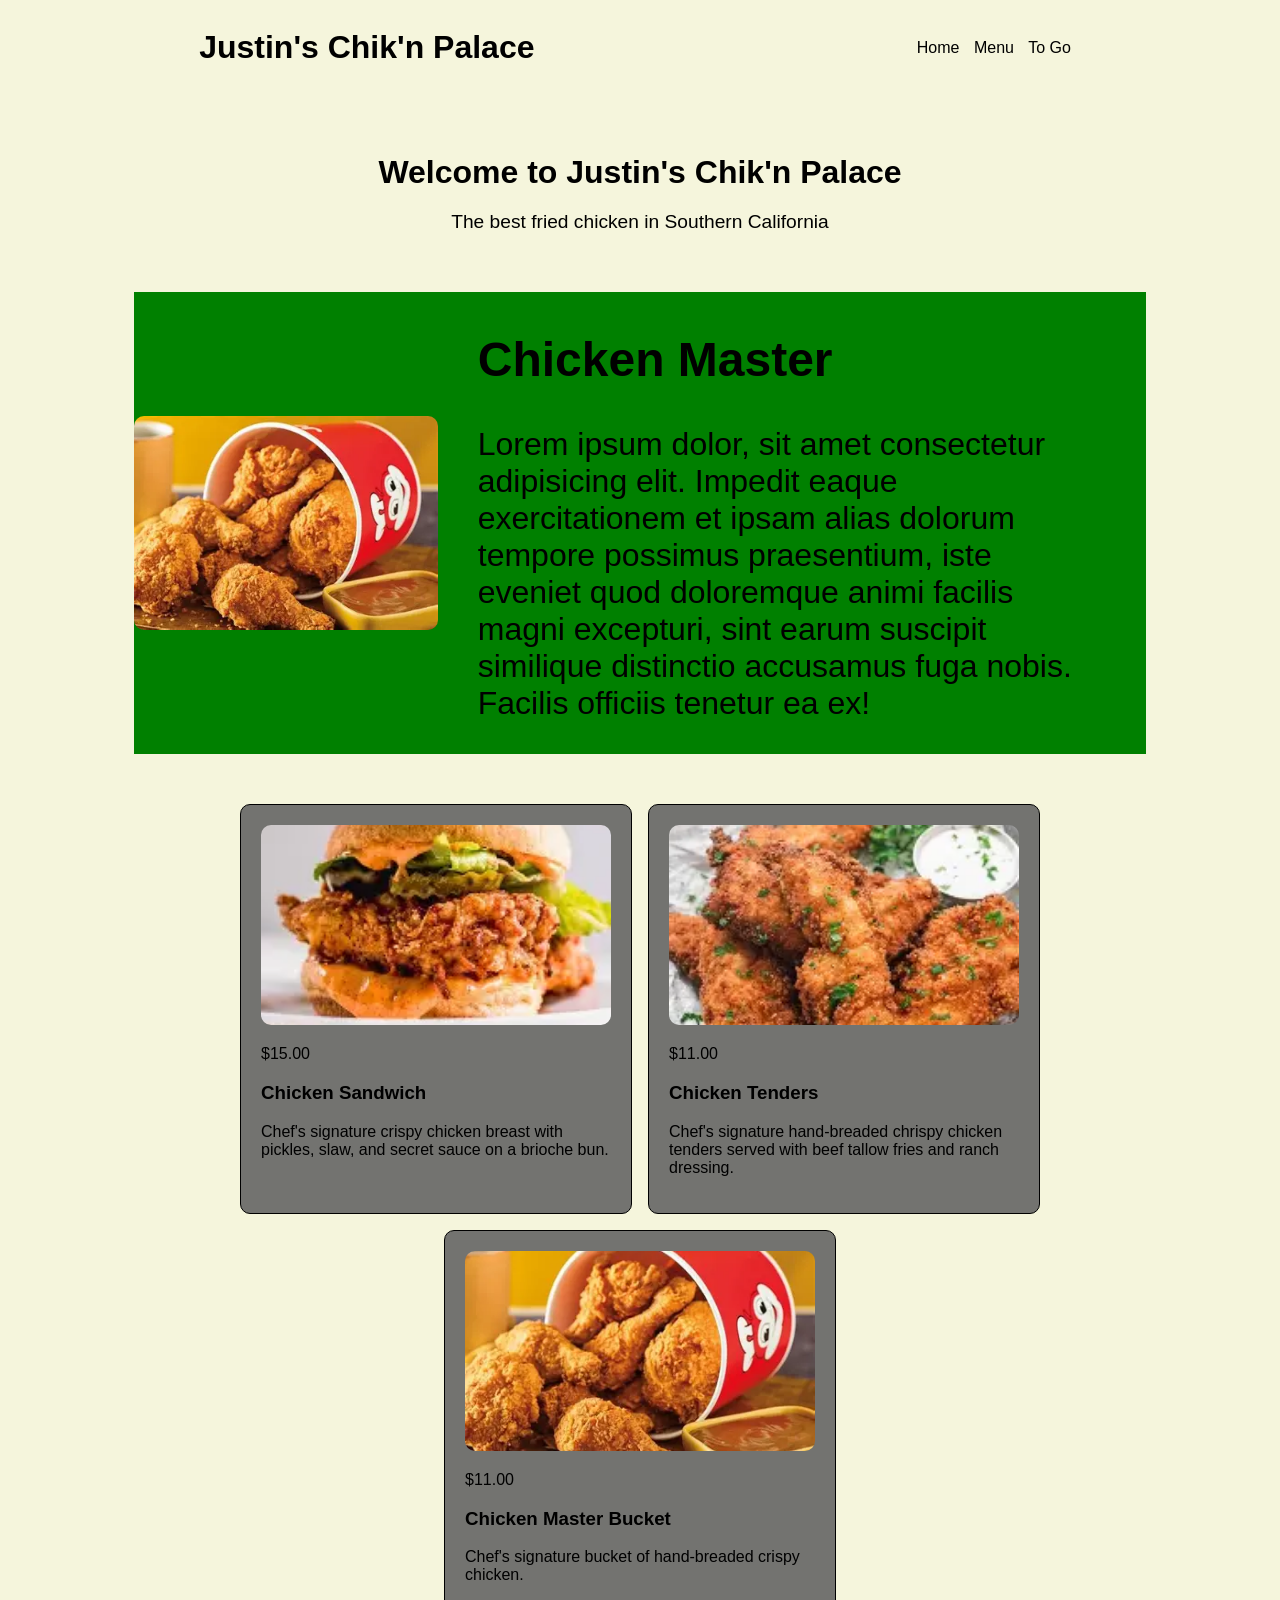
<file: index.html>
<!DOCTYPE html>
<html lang="en">
<head>
    <meta charset="UTF-8">
    <meta name="viewport" content="width=device-width, initial-scale=1.0">
    <title>Restaurant Project</title>
    <link rel="stylesheet" href="mystyle.css">
</head>
<body>
    <header>
        <div class="navigation">
            <h1>Justin's Chik'n Palace</h1>
            <nav>
                <a href="index.html">Home</a>
                <a href="menu.html">Menu</a>
                <a href="togo.html">To Go</a>
            </nav>
        </div>
    </header>

    <section class="hero">
        <h2>Welcome to Justin's Chik'n Palace</h2>
        <p>The best fried chicken in Southern California</p>
    </section>

    <section class="container">
        <div class="dish-month">
            <img src="chicken.jpg" alt="Chicken Master Signature Dish">
            <div class="dish-month-description">
                <h2>Chicken Master</h2>
                <p>Lorem ipsum dolor, sit amet consectetur adipisicing elit. Impedit eaque exercitationem et ipsam alias dolorum tempore possimus praesentium, iste eveniet quod doloremque animi facilis magni excepturi, sint earum suscipit similique distinctio accusamus fuga nobis. Facilis officiis tenetur ea ex!</p>
            </div>
        </div>   
    </section>

    <section class="container menu-dishes">
        <div class="dish-card">
            <img src="chicken sandwich.jpg" alt="signature chicken sandwich">
            <p>$15.00</p>
            <h3>Chicken Sandwich</h3>
            <p>Chef's signature crispy chicken breast with pickles, slaw, and secret sauce on a brioche bun.</p>
        </div>
        <div class="dish-card">
            <img src="chicken tenders.jpg" alt="signature chicken tenders">
            <p>$11.00</p>
            <h3>Chicken Tenders</h3>
            <p>Chef's signature hand-breaded chrispy chicken tenders served with beef tallow fries and ranch dressing.</p>
        </div>
        <div class="dish-card">
           <img src="chicken.jpg" alt="bucket of chicken">
           <p>$11.00</p>
            <h3>Chicken Master Bucket</h3>
            <p>Chef's signature bucket of hand-breaded crispy chicken.</p>
        </div>
    </section>
</body>
</html>
</file>
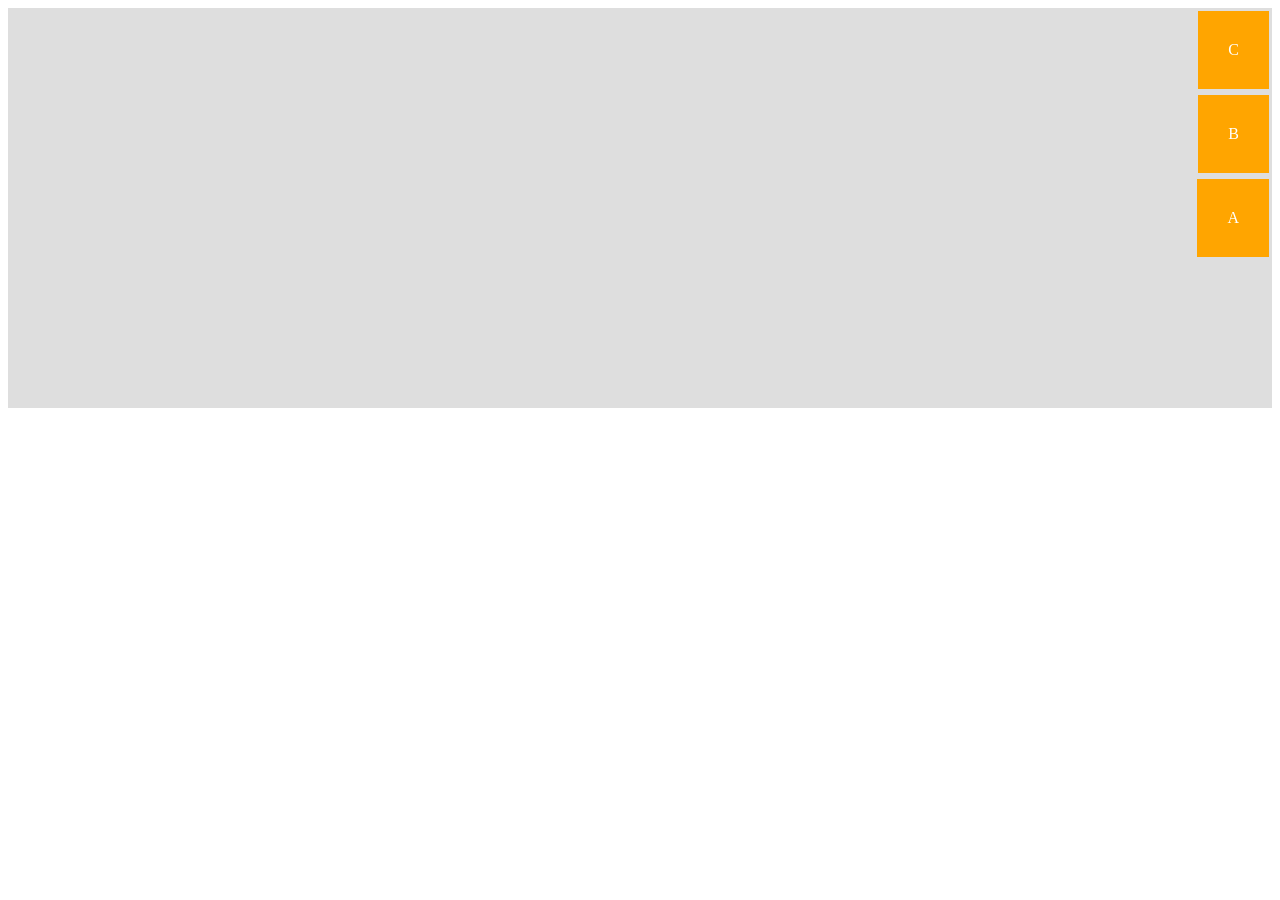
<file: practice-layout.html>
<!DOCTYPE html>
<html lang="en">
<head>
    <meta charset="UTF-8">
    <meta name="viewport" content="width=device-width, initial-scale=1.0">
    <title>Flexbox and practing layouts</title>
    <style>
        .flex-sample {
            display: flex;
            flex-direction: column-reverse;
            justify-content: start;
            align-items: end;
            height: 400px;
            background-color: #dedede;
        }

        .box {
            background-color: orange;
            padding: 30px;
            color: white;
            margin: 3px;
        }
    </style>
</head>
<body>
    <!-- flex practice-->
     <section class="flex-sample">
        <div class="box">A</div>
        <div class="box">B</div>
        <div class="box">C</div>
     </section>
</body>
</html>
</file>
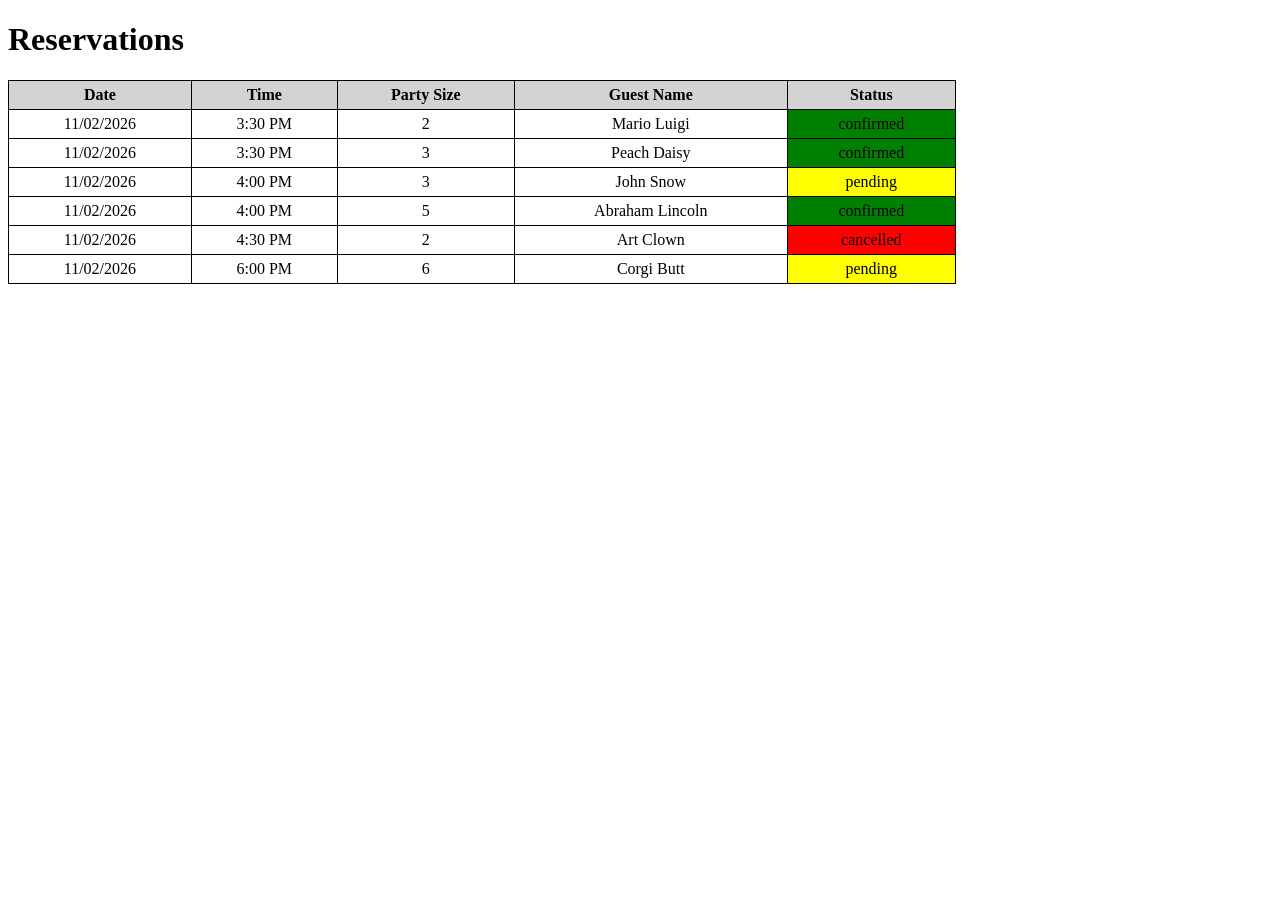
<file: reservations.html>
<!DOCTYPE html>
<html lang="en">
<head>
    <meta charset="UTF-8">
    <meta name="viewport" content="width=device-width, initial-scale=1.0">
    <title>Reservations</title>
    <link rel="stylesheet" href="reservations.css">
</head>
<body>
    <h1>Reservations</h1>
    <table>
        <thead>
            <tr>
                <th>Date</th>
                <th>Time</th>
                <th>Party Size</th>
                <th>Guest Name</th>
                <th>Status</th>
            </tr>
        </thead>
        <tbody>
            <tr>
                <td>11/02/2026</td>
                <td>3:30 PM</td>
                <td>2</td>
                <td>Mario Luigi</td>
                <td class="confirmed">confirmed</td>
            </tr>
            <tr>
                <td>11/02/2026</td>
                <td>3:30 PM</td>
                <td>3</td>
                <td>Peach Daisy</td>
                <td class="confirmed">confirmed</td>
            </tr>
            <tr>
                <td>11/02/2026</td>
                <td>4:00 PM</td>
                <td>3</td>
                <td>John Snow</td>
                <td class="pending">pending</td>
            </tr>
            <tr>
                <td>11/02/2026</td>
                <td>4:00 PM</td>
                <td>5</td>
                <td>Abraham Lincoln</td>
                <td class="confirmed">confirmed</td>
            </tr>
            <tr>
                <td>11/02/2026</td>
                <td>4:30 PM</td>
                <td>2</td>
                <td>Art Clown</td>
                <td class="cancelled">cancelled</td>
            </tr>
            <tr>
                <td>11/02/2026</td>
                <td>6:00 PM</td>
                <td>6</td>
                <td>Corgi Butt</td>
                <td class="pending">pending</td>
            </tr>
        </tbody>
    </table>
    
</body>
</html>
</file>
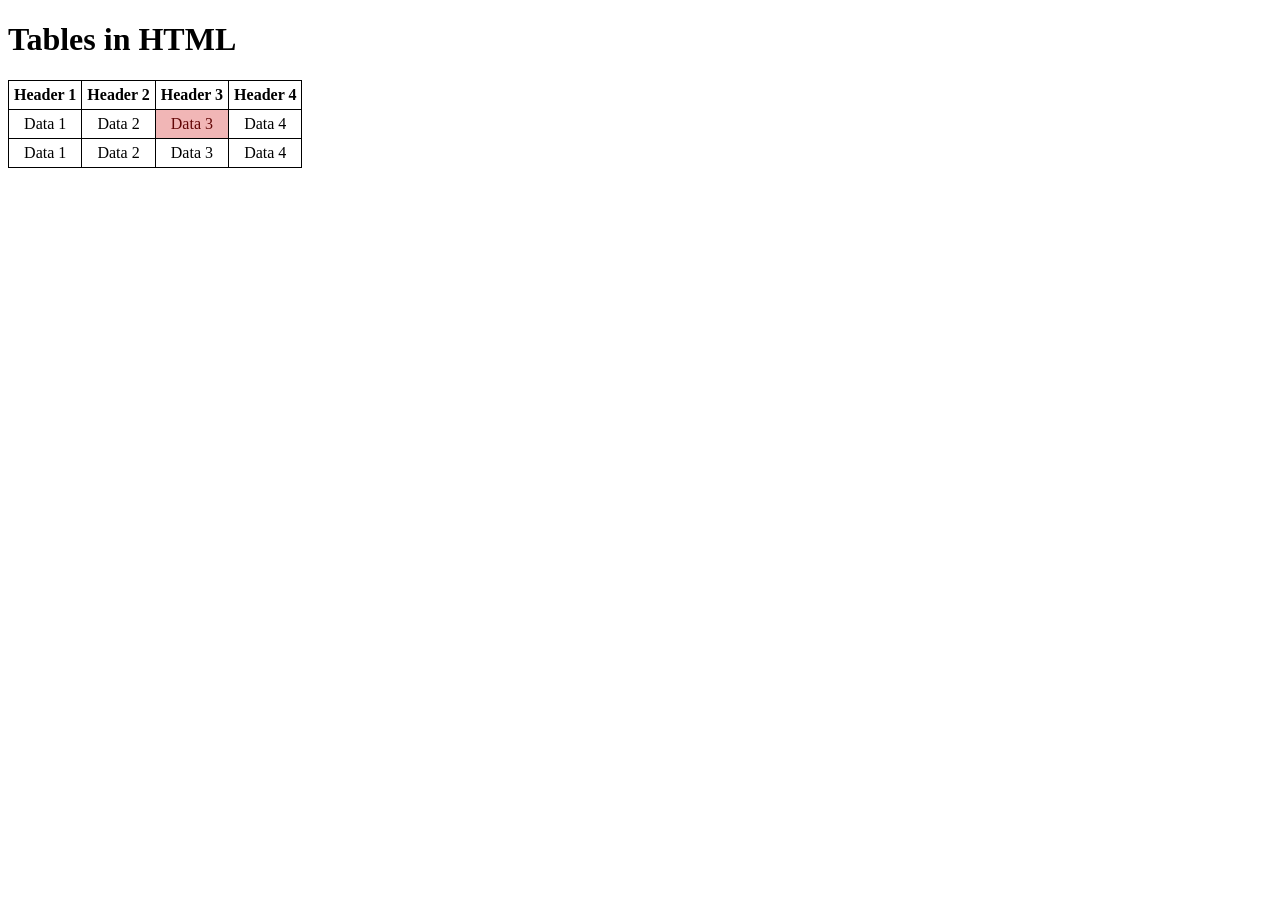
<file: table.html>
<!DOCTYPE html>
<html lang="en">
<head>
    <meta charset="UTF-8">
    <meta name="viewport" content="width=device-width, initial-scale=1.0">
    <title>Tables in HTML</title>
    <link rel="stylesheet" href="table.css"/>
</head>
<body>
    <h1>Tables in HTML</h1>
    <table>
        <thead>
            <th>Header 1</th>
            <th>Header 2</th>
            <th>Header 3</th>
            <th>Header 4</th>
        </thead>
        <tbody>
            <tr>
                <td>Data 1</td>
                <td>Data 2</td>
                <td class="error">Data 3</td>
                <td>Data 4</td>
            </tr>
            <tr>
                <td>Data 1</td>
                <td>Data 2</td>
                <td>Data 3</td>
                <td>Data 4</td>
            </tr>
        </tbody>
    </table> 
</body>
</html>
</file>
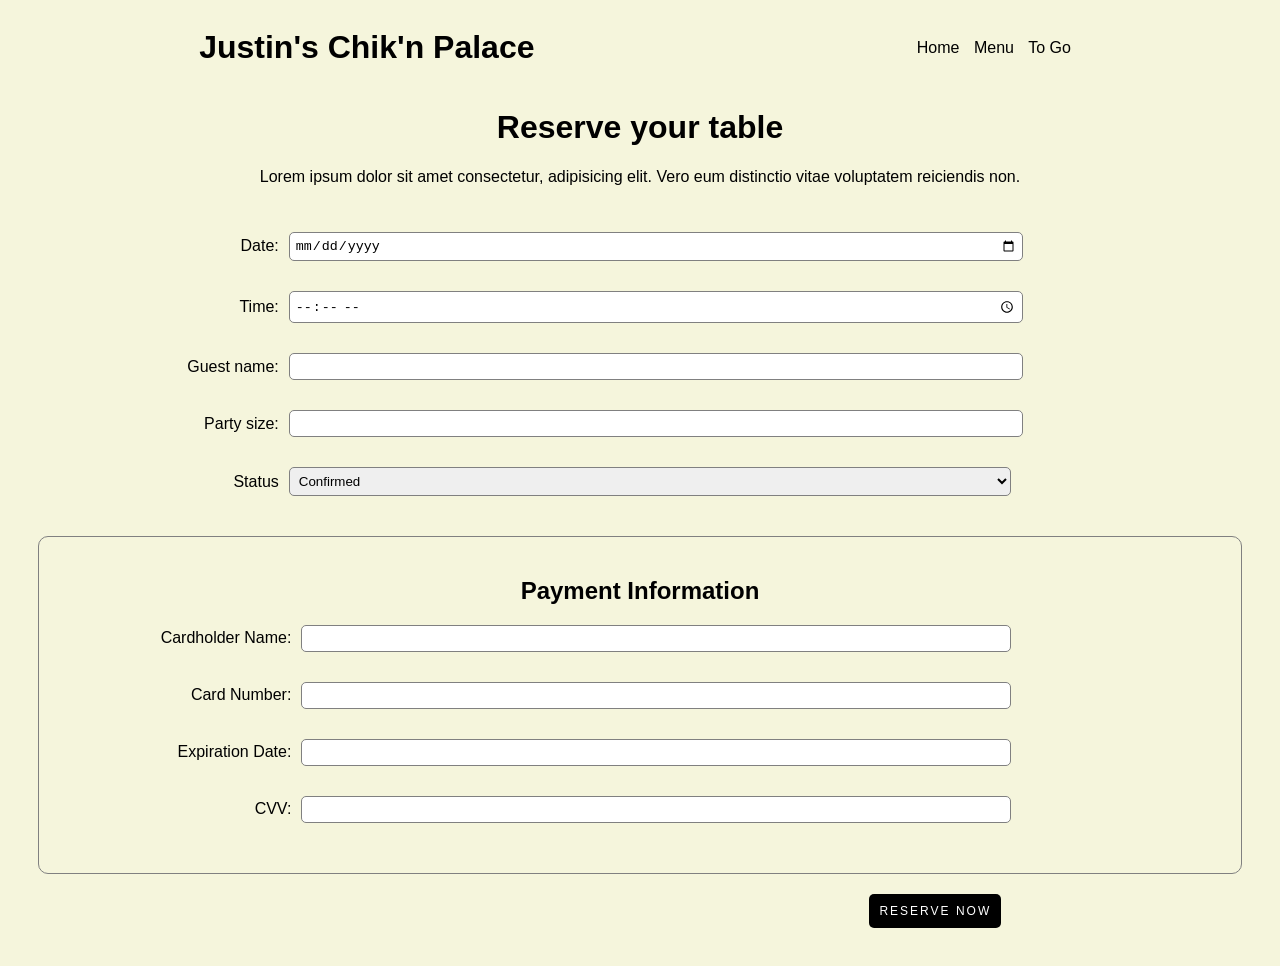
<file: togo.html>
<!DOCTYPE html>
<html lang="en">
<head>
    <meta charset="UTF-8">
    <meta name="viewport" content="width=device-width, initial-scale=1.0">
    <link rel="stylesheet" href="mystyle.css">
    <title>Document</title>
</head>
<body>
    <header>
        <div class="navigation">
            <h1>Justin's Chik'n Palace</h1>
            <nav>
                <a href="index.html">Home</a>
                <a href="menu.html">Menu</a>
                <a href="togo.html">To Go</a>
            </nav>
        </div>
    </header>

    <main>
        <div class="reservation-wrapper">
            <h1>Reserve your table</h1>
            <p>Lorem ipsum dolor sit amet consectetur, adipisicing elit. Vero eum distinctio vitae voluptatem reiciendis non.</p>
        </div>
        <form>
            <!--date, time, guest name, party size-->
            <div class="input-group">
                <label>Date:</label>
                <input type="date">
            </div>
            <div class="input-group">
                <label>Time:</label>
                <input type="time">
            </div>
            <div class="input-group">
                <label>Guest name:</label>
                <input type="text">
            </div>
            <div class="input-group">
                <label>Party size:</label>
                <input type="text">
            </div>
            <div class="input-group">
                <label>Status</label>
                <select>
                    <option value="confirm">Confirmed</option>
                    <option value="pending">Pending</option>
                    <option value="cancel">Cancel</option>
                </select>
            </div>

            <div class="payment-section">

                <h2>Payment Information</h2>

                <div class="input-group">
                    <label>Cardholder Name:</label>
                    <input type="text">
                </div>

                <div class="input-group">
                    <label>Card Number:</label>
                    <input type="text">
                </div>

                <div class="input-group">
                    <label>Expiration Date:</label>
                    <input type="text">
                </div>

                 <div class="input-group">
                    <label>CVV:</label>
                    <input type="text">
                </div>
            </div>
            <div class="input-button">
                <button type="submit" class="btn">Reserve Now</button>
            </div>
        </form>
    </main>
    
</body>
</html>
</file>
<file: mystyle.css>
/*global*/
body{
    background-color: beige;
    font-family: arial;
}
a{
    color: black;
    text-decoration: none;
    margin-right: 10px;
}
img{
    max-width: 100%;
}
/*header*/
.navigation{
    display: flex;
    justify-content: space-around;
    align-items: center;
}
.hero{
    text-align: center;
    padding: 40px;
}
.hero h2{
    font-size: 2rem;
    margin-bottom: 10px;
}
.hero p{
    font-size: 1.2rem;
}
/*dish*/
.container{
    width: 80%;
    margin-left: auto;
    margin-right: auto;
}
.dish-month{
    display: flex;
    align-items: center;
    gap: 40px;
    margin-bottom: 50px;
}
.dish-month img{
    width: 30%;
    border-radius: 10px;
}
.dish-month-description{
    width: 60%;
}
/*menu dishes*/
.menu-dishes{
    display: flex;
    flex-wrap: wrap;
    justify-content: center;
    gap: 16px;
}
.dish-card{
    width: 350px;
    padding: 20px;
    background-color: rgb(115, 115, 112);
    border-radius: 10px;
    border: 1px solid;
}
.dish-card img{
    width: 100%;
    height: 200px;
    object-fit: cover;
    border-radius: 10px;
}

/*form*/
.reservation-wrapper{
    text-align: center;
}
form{
    padding: 30px;
}
.input-group{
    display: flex;
    align-items: center;
    margin-bottom: 30px;
}
label{
    width: 20%;
    text-align: right;
    margin-right: 10px;
}
input,select{
    width: 60%;
    border-radius: 5px;
    border: 1px solid gray;
    padding: 5px;
}
.input-button{
    display: flex;
    justify-content: flex-end;
    margin-right: 20%;
    margin-top: 20px; 
}
.payment-section{
    margin-top: 40px;
    padding: 20px;
    border: 1px solid gray;
    border-radius: 10px;
}
.payment-section h2{
    text-align: center;
}
.btn{
background-color: black;
color: white;
padding: 10px;
border: none;
text-transform: uppercase;
font-size: 12px;
letter-spacing: 2px;
border-radius: 5px;
}
.btn:hover{
    background-color: #444;
    cursor: pointer;
}
@media (min-width: 768px) {
    .dish-month {
        background-color: blue;
    }
}

@media (min-width: 1024px) {
    .dish-month {
        background-color: green; 
        font-size: 2rem;
    }
}
@media (max-width:760px){
    .navigation{
        flex-direction: column;
    }
    .dish-month{
        flex-direction: column;
    }
    .dish-month{
        width: 100%;
    }
    .dish-month-description{
        width: 100%;
    }
}
</file>
<file: reservations.css>
table, th, td{
    border: 1px solid black;
    border-collapse: collapse;
}

th, td{
    padding: 5px;
    text-align: center;
}

th {
    background-color: lightgray;
}

table {
    width: 75%;
}

.confirmed {
    background-color: green;
}

.cancelled {
    background-color: red;
}

.pending {
    background-color: yellow;
}
</file>
<file: table.css>
table, th, td{
    border: 1px solid black;
    border-collapse: collapse;
}

th, td{
    padding: 5px;
    text-align: center;
}

.error {
    background-color: rgb(241, 182, 182);
    color: rgb(99, 6, 6);
}
</file>
